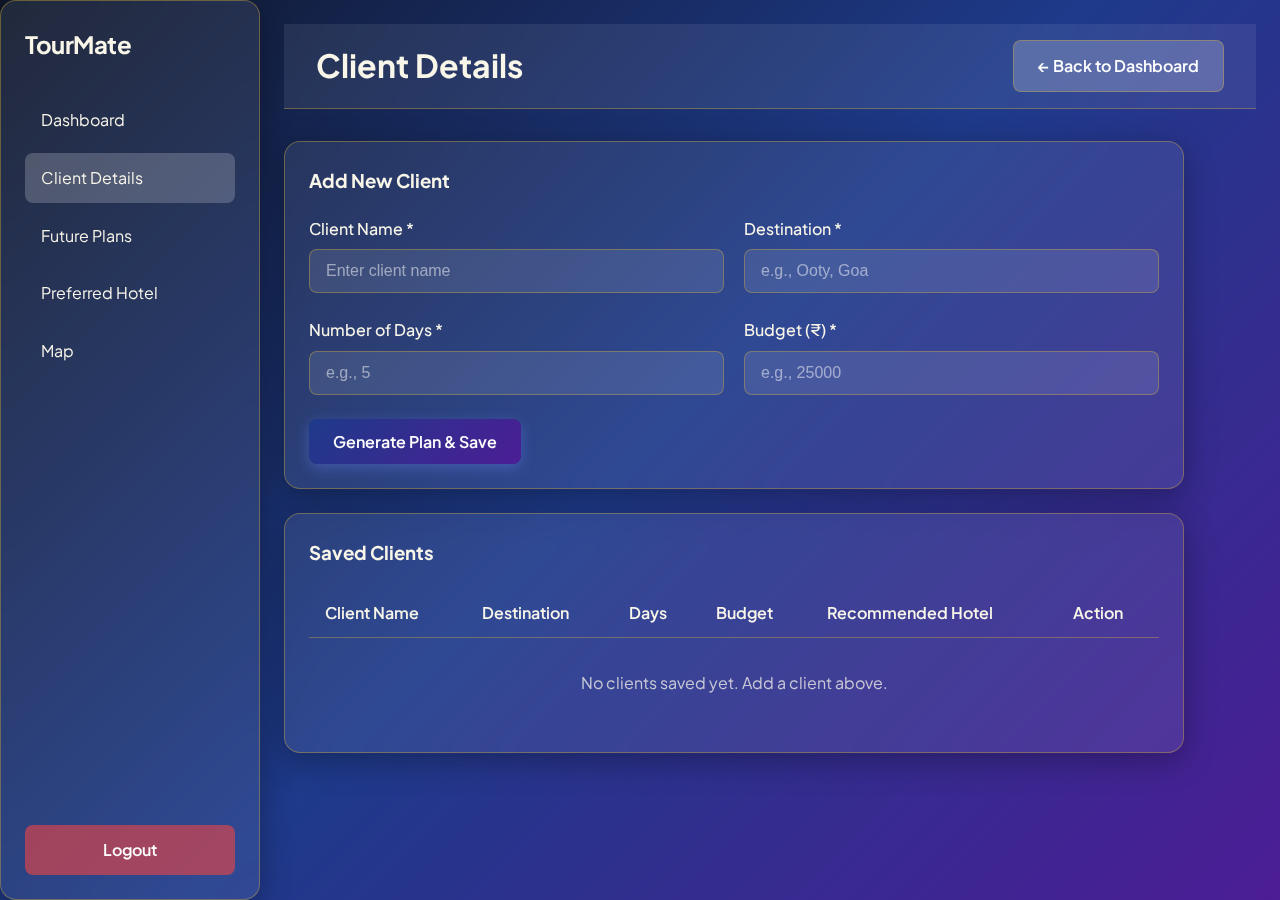
<file: details.html>
<!DOCTYPE html>
<html lang="en">
<head>
    <meta charset="UTF-8">
    <meta name="viewport" content="width=device-width, initial-scale=1.0">
    <title>Client Details – TourMate</title>
    <link rel="stylesheet" href="style.css">
    <link rel="preconnect" href="https://fonts.googleapis.com">
    <link rel="preconnect" href="https://fonts.gstatic.com" crossorigin>
    <link href="https://fonts.googleapis.com/css2?family=Plus+Jakarta+Sans:wght@400;500;600;700&display=swap" rel="stylesheet">
</head>
<body class="details-page">
    <!-- Sidebar Navigation -->
    <aside class="sidebar glass-card">
        <a href="index.html" class="sidebar-logo">TourMate</a>
        <nav class="sidebar-nav">
            <a href="dashboard.html">Dashboard</a>
            <a href="details.html" class="active">Client Details</a>
            <a href="dashboard.html#plans">Future Plans</a>
            <a href="dashboard.html#hotel">Preferred Hotel</a>
            <a href="dashboard.html#map">Map</a>
        </nav>
        <a href="index.html" class="btn btn-logout" onclick="handleLogout(event)">Logout</a>
    </aside>

    <!-- Main Content -->
    <main class="details-main">
        <header class="dashboard-header glass-header">
            <h1>Client Details</h1>
            <a href="dashboard.html" class="btn btn-secondary">← Back to Dashboard</a>
        </header>

        <div class="details-content">
            <!-- Client Form -->
            <div class="glass-card form-card">
                <h3>Add New Client</h3>
                <form id="clientForm">
                    <div class="form-row">
                        <div class="form-group">
                            <label for="clientName">Client Name *</label>
                            <input type="text" id="clientName" name="clientName" placeholder="Enter client name" required>
                            <span class="error-msg" id="clientNameError"></span>
                        </div>
                        <div class="form-group">
                            <label for="destination">Destination *</label>
                            <input type="text" id="destination" name="destination" placeholder="e.g., Ooty, Goa" required>
                            <span class="error-msg" id="destinationError"></span>
                        </div>
                    </div>
                    <div class="form-row">
                        <div class="form-group">
                            <label for="days">Number of Days *</label>
                            <input type="number" id="days" name="days" min="1" max="90" placeholder="e.g., 5" required>
                            <span class="error-msg" id="daysError"></span>
                        </div>
                        <div class="form-group">
                            <label for="budget">Budget (₹) *</label>
                            <input type="number" id="budget" name="budget" min="1000" placeholder="e.g., 25000" required>
                            <span class="error-msg" id="budgetError"></span>
                        </div>
                    </div>
                    <button type="submit" class="btn btn-primary">Generate Plan & Save</button>
                </form>
            </div>

            <!-- Tour Summary & Recommendations (generated dynamically) -->
            <div class="glass-card summary-card" id="summaryCard" style="display: none;">
                <h3>📋 Tour Summary</h3>
                <div id="tourSummary"></div>
                <h4>🏨 Recommended Hotel</h4>
                <div id="recommendedHotel"></div>
            </div>

            <!-- Stored Clients Table -->
            <div class="glass-card clients-table-card">
                <h3>Saved Clients</h3>
                <div class="table-wrapper">
                    <table class="clients-table">
                        <thead>
                            <tr>
                                <th>Client Name</th>
                                <th>Destination</th>
                                <th>Days</th>
                                <th>Budget</th>
                                <th>Recommended Hotel</th>
                                <th>Action</th>
                            </tr>
                        </thead>
                        <tbody id="clientsTableBody">
                            <!-- Populated by JavaScript -->
                        </tbody>
                    </table>
                    <p id="noClientsMsg" class="no-data-msg">No clients saved yet. Add a client above.</p>
                </div>
            </div>
        </div>
    </main>

    <script src="script.js"></script>
    <script>
        // Client form validation and submission
        document.getElementById('clientForm').addEventListener('submit', function(e) {
            e.preventDefault();
            
            const clientName = document.getElementById('clientName').value.trim();
            const destination = document.getElementById('destination').value.trim();
            const days = parseInt(document.getElementById('days').value) || 0;
            const budget = parseInt(document.getElementById('budget').value) || 0;
            
            const nameError = document.getElementById('clientNameError');
            const destError = document.getElementById('destinationError');
            const daysError = document.getElementById('daysError');
            const budgetError = document.getElementById('budgetError');
            
            // Reset errors
            [nameError, destError, daysError, budgetError].forEach(el => el.textContent = '');
            
            let isValid = true;
            
            if (clientName.length < 2) {
                nameError.textContent = 'Name must be at least 2 characters';
                isValid = false;
            }
            if (destination.length < 2) {
                destError.textContent = 'Enter a valid destination';
                isValid = false;
            }
            if (days < 1 || days > 90) {
                daysError.textContent = 'Enter days between 1 and 90';
                isValid = false;
            }
            if (budget < 1000) {
                budgetError.textContent = 'Budget must be at least ₹1,000';
                isValid = false;
            }
            
            if (isValid) {
                const client = {
                    id: Date.now(),
                    clientName,
                    destination,
                    days,
                    budget,
                    recommendedHotel: getRecommendedHotel(budget),
                    perDayBudget: Math.round(budget / days),
                    date: new Date().toLocaleDateString()
                };
                
                // Save to localStorage
                saveClient(client);
                
                // Show summary
                showTourSummary(client);
                
                // Refresh table
                renderClientsTable();
                
                // Reset form
                document.getElementById('clientForm').reset();
            }
        });
        
        // Load and display clients on page load
        document.addEventListener('DOMContentLoaded', renderClientsTable);
    </script>
</body>
</html>
</file>
<file: style.css>
/**
 * TourMate – Smart Tourist Guide Web App
 * Modern glassmorphism UI with gradients and responsive design
 */

/* ============ CSS Variables ============ */
:root {
    --primary: #1e3a8a;             /* Royal Blue */
    --primary-dark: #172554;        /* Dark Royal Blue */
    --secondary: #4c1d95;           /* Deep Purple */
    --accent: #d4af37;              /* Royal Gold */

    --glass-bg: rgba(255, 255, 255, 0.08);
    --glass-border: rgba(212, 175, 55, 0.4);
    --glass-shadow: rgba(0, 0, 0, 0.3);

    --text-light: #f8f5e9;          /* Soft Cream */
    --text-muted: rgba(248, 245, 233, 0.75);

    --gradient-1: linear-gradient(135deg, #1e3a8a 0%, #4c1d95 100%);
    --gradient-2: linear-gradient(135deg, #0f172a 0%, #1e3a8a 50%, #4c1d95 100%);
    --gradient-hero: linear-gradient(
        135deg,
        rgba(15, 23, 42, 0.95) 0%,
        rgba(30, 58, 138, 0.9) 50%,
        rgba(76, 29, 149, 0.85) 100%
    );

    --radius: 16px;
    --radius-sm: 8px;
    --transition: all 0.3s ease;
    --font: 'Plus Jakarta Sans', -apple-system, BlinkMacSystemFont, sans-serif;
}


/* ============ Reset & Base ============ */
* {
    margin: 0;
    padding: 0;
    box-sizing: border-box;
}

html {
    scroll-behavior: smooth;
}

body {
    font-family: var(--font);
    background: var(--gradient-2);
    background-attachment: fixed;
    min-height: 100vh;
    color: var(--text-light);
    line-height: 1.6;
}

/* ============ Glass Effect Card ============ */
.glass-card {
    background: var(--glass-bg);
    backdrop-filter: blur(12px);
    -webkit-backdrop-filter: blur(12px);
    border: 1px solid var(--glass-border);
    border-radius: var(--radius);
    box-shadow: 0 8px 32px var(--glass-shadow);
    padding: 24px;
    transition: var(--transition);
}

.glass-card:hover {
    background: rgba(255, 255, 255, 0.15);
    transform: translateY(-2px);
    box-shadow: 0 12px 40px rgba(0, 0, 0, 0.15);
}

/* ============ Glass Header ============ */
.glass-header {
    background: var(--glass-bg);
    backdrop-filter: blur(12px);
    -webkit-backdrop-filter: blur(12px);
    border-bottom: 1px solid var(--glass-border);
    padding: 16px 32px;
    display: flex;
    align-items: center;
    justify-content: space-between;
    position: sticky;
    top: 0;
    z-index: 100;
}

.logo,
.sidebar-logo {
    font-size: 1.5rem;
    font-weight: 700;
    color: var(--text-light);
    text-decoration: none;
    letter-spacing: -0.5px;
}

.nav-links {
    display: flex;
    gap: 24px;
    align-items: center;
}

.nav-links a {
    color: var(--text-light);
    text-decoration: none;
    font-weight: 500;
    padding: 8px 16px;
    border-radius: var(--radius-sm);
    transition: var(--transition);
}

.nav-links a:hover {
    background: rgba(255, 255, 255, 0.2);
}

/* Mobile menu button */
.mobile-menu-btn {
    display: none;
    flex-direction: column;
    gap: 6px;
    background: none;
    border: none;
    cursor: pointer;
    padding: 8px;
}

.mobile-menu-btn span {
    width: 24px;
    height: 2px;
    background: white;
    border-radius: 2px;
    transition: var(--transition);
}

.mobile-menu-btn.active span:nth-child(1) {
    transform: rotate(45deg) translate(6px, 6px);
}

.mobile-menu-btn.active span:nth-child(2) {
    opacity: 0;
}

.mobile-menu-btn.active span:nth-child(3) {
    transform: rotate(-45deg) translate(6px, -6px);
}

/* ============ Buttons ============ */
.btn {
    display: inline-block;
    padding: 12px 24px;
    font-size: 1rem;
    font-weight: 600;
    text-decoration: none;
    border-radius: var(--radius-sm);
    border: none;
    cursor: pointer;
    transition: var(--transition);
    font-family: var(--font);
}

.btn-primary {
    background: var(--gradient-1);
    color: white;
    box-shadow: 0 4px 14px rgba(102, 126, 234, 0.4);
}

.btn-primary:hover {
    transform: translateY(-2px);
    box-shadow: 0 6px 20px rgba(102, 126, 234, 0.5);
}

.btn-secondary {
    background: rgba(255, 255, 255, 0.2);
    color: white;
    border: 1px solid var(--glass-border);
}

.btn-secondary:hover {
    background: rgba(255, 255, 255, 0.3);
}

.btn-full {
    width: 100%;
}

.btn-small {
    padding: 6px 12px;
    font-size: 0.875rem;
}

.btn-danger {
    background: rgba(239, 68, 68, 0.8);
    color: white;
}

.btn-danger:hover {
    background: rgba(220, 38, 38, 1);
}

.btn-logout {
    margin-top: auto;
    background: rgba(239, 68, 68, 0.6);
    color: white;
    text-align: center;
    width: 100%;
}

.btn-logout:hover {
    background: rgba(220, 38, 38, 0.9);
}

/* ============ Landing Hero (Full HD) ============ */
.hero-wrapper {
    min-height: 100vh;
    position: relative;
}

.hero-bg {
    position: absolute;
    inset: 0;
    background: url('https://images.unsplash.com/photo-1488646953014-85cb44e25828?w=1920') center/cover no-repeat;
    background-size: cover;
}

.hero-overlay {
    position: absolute;
    inset: 0;
    background: var(--gradient-hero);
}

.hero-section {
    position: relative;
    z-index: 1;
    min-height: calc(100vh - 70px);
}

.hero-content .display-4 {
    text-shadow: 0 2px 20px rgba(0, 0, 0, 0.3);
}

.logo-text {
    font-size: 1.5rem;
}

.glass-nav-link {
    color: rgba(255, 255, 255, 0.9) !important;
    padding: 8px 14px !important;
    border-radius: var(--radius-sm);
    transition: var(--transition);
}

.glass-nav-link:hover {
    background: rgba(255, 255, 255, 0.2);
    color: white !important;
}

.navbar-toggler-icon {
    filter: invert(1);
}

/* ============ Hero Section (legacy) ============ */
.hero {
    min-height: 80vh;
    display: flex;
    align-items: center;
    justify-content: center;
    text-align: center;
    position: relative;
    background: url('https://images.unsplash.com/photo-1488646953014-85cb44e25828?w=1920') center/cover no-repeat;
}

.hero-content {
    position: relative;
    z-index: 1;
    max-width: 700px;
    padding: 40px;
}

.hero h1 {
    font-size: clamp(2.5rem, 5vw, 4rem);
    font-weight: 700;
    line-height: 1.2;
    margin-bottom: 20px;
    text-shadow: 0 2px 20px rgba(0, 0, 0, 0.3);
}

.hero p {
    font-size: 1.25rem;
    margin-bottom: 32px;
    opacity: 0.95;
}

.hero .btn {
    margin: 0 8px 8px 0;
}

/* ============ Features Section ============ */
.features {
    padding: 80px 24px;
}

.features .container {
    max-width: 1200px;
    margin: 0 auto;
}

.features h2 {
    text-align: center;
    font-size: 2rem;
    margin-bottom: 48px;
}

.feature-cards {
    display: grid;
    grid-template-columns: repeat(auto-fit, minmax(280px, 1fr));
    gap: 24px;
}

.feature-card {
    text-align: center;
}

.feature-icon {
    font-size: 3rem;
    margin-bottom: 16px;
}

.feature-card h3 {
    margin-bottom: 12px;
    font-size: 1.25rem;
}

.feature-card p {
    color: var(--text-muted);
    font-size: 0.95rem;
}

/* ============ Footer ============ */
.glass-footer {
    background: var(--glass-bg);
    backdrop-filter: blur(12px);
    border-top: 1px solid var(--glass-border);
    padding: 48px 24px 24px;
    text-align: center;
}

.footer-content {
    max-width: 800px;
    margin: 0 auto 24px;
    display: flex;
    flex-wrap: wrap;
    justify-content: center;
    gap: 32px;
}

.footer-info h4 {
    margin-bottom: 8px;
}

.footer-info p,
.footer-copy {
    color: var(--text-muted);
    font-size: 0.9rem;
}

.social-links {
    display: flex;
    gap: 16px;
}

.social-links a {
    color: var(--text-light);
    text-decoration: none;
    transition: var(--transition);
}

.social-links a:hover {
    opacity: 0.8;
}

.footer-copy {
    margin-top: 24px;
    padding-top: 24px;
    border-top: 1px solid var(--glass-border);
}

/* ============ Login Page ============ */
.login-page {
    min-height: 100vh;
    display: flex;
    align-items: center;
    justify-content: center;
    position: relative;
}

.login-overlay {
    position: fixed;
    inset: 0;
    background: var(--gradient-2);
    z-index: 0;
}

.back-home {
    position: fixed;
    top: 24px;
    left: 24px;
    color: var(--text-light);
    text-decoration: none;
    font-weight: 500;
    z-index: 10;
    transition: var(--transition);
}

.back-home:hover {
    opacity: 0.9;
}

.login-container {
    position: relative;
    z-index: 1;
    width: 100%;
    max-width: 420px;
    padding: 24px;
}

.login-card {
    padding: 40px;
}

.login-card h1 {
    margin-bottom: 8px;
    font-size: 1.75rem;
}

.login-subtitle {
    color: var(--text-muted);
    margin-bottom: 32px;
}

.login-hint {
    margin-top: 16px;
    font-size: 0.8rem;
    color: var(--text-muted);
}

/* ============ Form Styles ============ */
.form-group {
    margin-bottom: 20px;
}

.form-group label {
    display: block;
    margin-bottom: 8px;
    font-weight: 500;
}

.form-group input {
    width: 100%;
    padding: 12px 16px;
    border: 1px solid var(--glass-border);
    border-radius: var(--radius-sm);
    background: rgba(255, 255, 255, 0.1);
    color: white;
    font-size: 1rem;
}

.form-group input::placeholder {
    color: rgba(255, 255, 255, 0.5);
}

.form-group input:focus {
    outline: none;
    border-color: var(--primary);
}

.glass-input {
    background: rgba(255, 255, 255, 0.1);
    border: 1px solid var(--glass-border);
    color: white;
}

.glass-input:focus {
    background: rgba(255, 255, 255, 0.15);
    border-color: var(--primary);
    color: white;
}

.glass-input::placeholder {
    color: rgba(255, 255, 255, 0.5);
}

.form-select.glass-input option {
    background: #1e3a8a;
    color: white;
}

.glass-list-item {
    background: rgba(255, 255, 255, 0.05);
}

.error-msg {
    display: block;
    color: #fca5a5;
    font-size: 0.85rem;
    margin-top: 4px;
}

/* ============ Dashboard Layout ============ */
.dashboard-page,
.details-page {
    display: flex;
    min-height: 100vh;
}

/* Sidebar */
.sidebar {
    width: 260px;
    min-height: 100vh;
    padding: 24px;
    display: flex;
    flex-direction: column;
    flex-shrink: 0;
}

.sidebar-nav {
    display: flex;
    flex-direction: column;
    gap: 8px;
    margin-top: 32px;
    flex: 1;
}

.sidebar-nav a {
    color: var(--text-light);
    text-decoration: none;
    padding: 12px 16px;
    border-radius: var(--radius-sm);
    transition: var(--transition);
}

.sidebar-nav a:hover,
.sidebar-nav a.active {
    background: rgba(255, 255, 255, 0.2);
}

/* Main content */
.dashboard-main,
.details-main {
    flex: 1;
    padding: 24px;
    overflow-x: hidden;
}

.dashboard-header {
    display: flex;
    align-items: center;
    justify-content: space-between;
    flex-wrap: wrap;
    gap: 16px;
    margin-bottom: 32px;
}

.welcome-msg {
    color: var(--text-muted);
}

.dashboard-content,
.details-content {
    max-width: 900px;
}

.welcome-card {
    margin-bottom: 24px;
}

.welcome-card h2 {
    margin-bottom: 8px;
}

.dashboard-section {
    margin-bottom: 24px;
}

.dashboard-section h3 {
    margin-bottom: 16px;
    font-size: 1.25rem;
}

.plans-list p {
    margin-bottom: 8px;
}

.text-muted {
    color: var(--text-muted);
}

.map-section iframe {
    width: 100%;
    border-radius: var(--radius-sm);
}

/* ============ Client Details Page ============ */
.form-card,
.summary-card,
.clients-table-card {
    margin-bottom: 24px;
}

.form-row {
    display: grid;
    grid-template-columns: 1fr 1fr;
    gap: 20px;
}

@media (max-width: 600px) {
    .form-row {
        grid-template-columns: 1fr;
    }
}

.form-card h3,
.summary-card h3,
.clients-table-card h3 {
    margin-bottom: 20px;
}

.summary-card h4 {
    margin-top: 20px;
    margin-bottom: 12px;
}

#tourSummary p,
#recommendedHotel p {
    margin-bottom: 8px;
}

/* Clients Table */
.table-wrapper {
    overflow-x: auto;
}

.clients-table {
    width: 100%;
    border-collapse: collapse;
}

.clients-table th,
.clients-table td {
    padding: 12px 16px;
    text-align: left;
    border-bottom: 1px solid var(--glass-border);
}

.clients-table th {
    font-weight: 600;
}

.clients-table tbody tr:hover {
    background: rgba(255, 255, 255, 0.05);
}

.table-dark {
    --bs-table-bg: rgba(255, 255, 255, 0.05);
    --bs-table-border-color: var(--glass-border);
    --bs-table-hover-bg: rgba(255, 255, 255, 0.08);
}

.no-data-msg {
    text-align: center;
    padding: 32px;
    color: var(--text-muted);
}

/* ============ Container ============ */
.container {
    max-width: 1200px;
    margin: 0 auto;
}

/* ============ Responsive ============ */
@media (max-width: 900px) {
    .sidebar {
        display: none;
    }

    .dashboard-header {
        flex-direction: column;
        align-items: flex-start;
    }
}

@media (max-width: 768px) {
    .nav-links {
        display: none;
        position: absolute;
        top: 100%;
        left: 0;
        right: 0;
        flex-direction: column;
        background: var(--glass-bg);
        backdrop-filter: blur(12px);
        padding: 16px;
    }

    .nav-links.open {
        display: flex;
    }

    .mobile-menu-btn {
        display: flex;
    }

    .hero-content {
        padding: 24px;
    }

    .features {
        padding: 48px 24px;
    }
}

@media (max-width: 480px) {

    .clients-table th,
    .clients-table td {
        padding: 8px;
        font-size: 0.875rem;
    }
}
</file>
